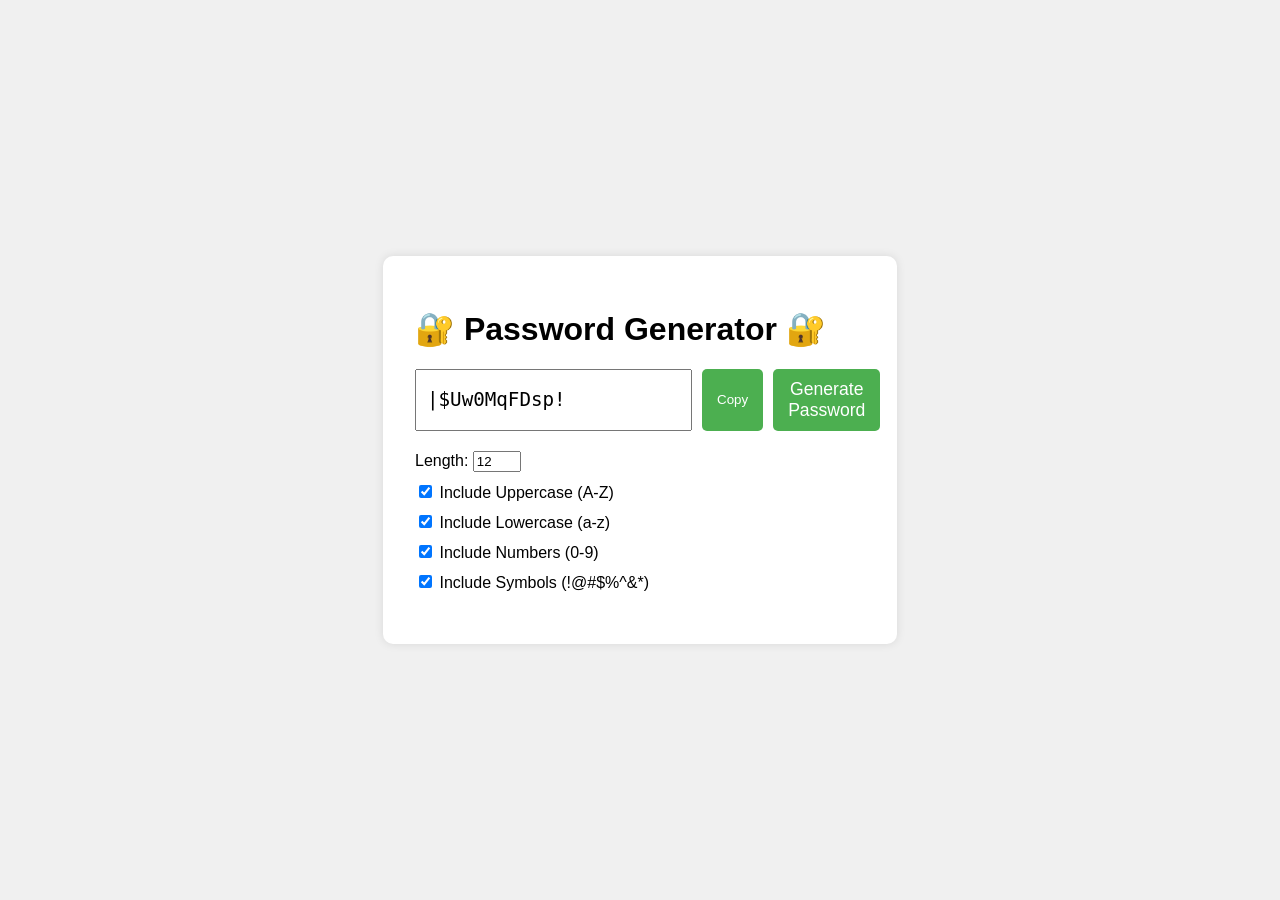
<file: index.html>
<!DOCTYPE html>
<html>
<head>
    <title>Password Generator</title>
    <link rel="stylesheet" href="style.css">
</head>
<body>
    <div class="container">
        <h1>🔐 Password Generator 🔐</h1>
        <div class="result">
            <input type="text" id="passwordField" readonly placeholder="Your password will appear here">
            <button id="copyBtn">Copy</button>
            <button id="generateBtn">Generate Password</button>
        </div>
        <div class="options">
            <label>
                Length: <input type="number" id="length" min="4" max="20" value="12">
            </label>
            <label>
                <input type="checkbox" id="uppercase" checked> Include Uppercase (A-Z)
            </label>
            <label>
                <input type="checkbox" id="lowercase" checked> Include Lowercase (a-z)
            </label>
            <label>
                <input type="checkbox" id="numbers" checked> Include Numbers (0-9)
            </label>
            <label>
                <input type="checkbox" id="symbols" checked> Include Symbols (!@#$%^&*)
            </label>
        </div>
    </div>
    <script src="script.js"></script>
</body>
</html>
</file>
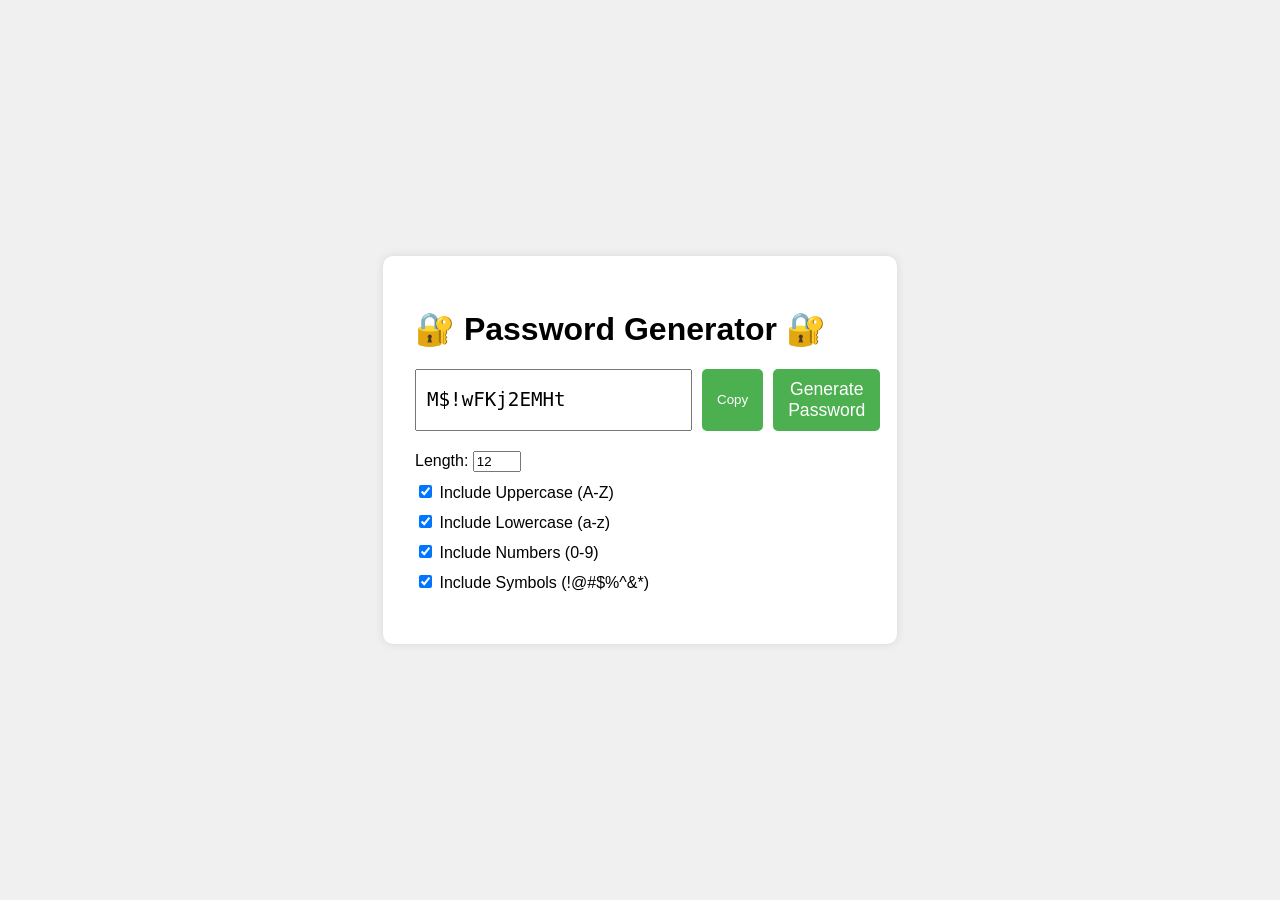
<file: Password Generator/index.html>
<!DOCTYPE html>
<html>
<head>
    <title>Password Generator</title>
    <link rel="stylesheet" href="style.css">
</head>
<body>
    <div class="container">
        <h1>🔐 Password Generator 🔐</h1>
        <div class="result">
            <input type="text" id="passwordField" readonly placeholder="Your password will appear here">
            <button id="copyBtn">Copy</button>
            <button id="generateBtn">Generate Password</button>
        </div>
        <div class="options">
            <label>
                Length: <input type="number" id="length" min="4" max="20" value="12">
            </label>
            <label>
                <input type="checkbox" id="uppercase" checked> Include Uppercase (A-Z)
            </label>
            <label>
                <input type="checkbox" id="lowercase" checked> Include Lowercase (a-z)
            </label>
            <label>
                <input type="checkbox" id="numbers" checked> Include Numbers (0-9)
            </label>
            <label>
                <input type="checkbox" id="symbols" checked> Include Symbols (!@#$%^&*)
            </label>
        </div>
    </div>
    <script src="script.js"></script>
</body>
</html>
</file>
<file: style.css>
body {
    font-family: Arial, sans-serif;
    background: #f0f0f0;
    display: flex;
    justify-content: center;
    align-items: center;
    height: 100vh;
    margin: 0;
}

.container {
    background: white;
    padding: 2rem;
    border-radius: 10px;
    width: 450px;
    box-shadow: 0 0 10px rgba(0,0,0,0.1);
}

.result {
    display: flex;
    gap: 10px;
    margin-bottom: 20px;
}

#passwordField {
    flex: 1;
    padding: 10px;
    font-size: 1.2rem;
    font-family: monospace;
}

button {
    padding: 10px 15px;
    background: #4CAF50;
    color: white;
    border: none;
    border-radius: 5px;
    cursor: pointer;
}

button:hover {
    background: #45a049;
}

.options {
    margin: 20px 0;
}

.options label {
    display: block;
    margin: 10px 0;
}

#generateBtn {
    width: 100%;
    font-size: 1.1rem;
}
</file>
<file: Password Generator/style.css>
body {
    font-family: Arial, sans-serif;
    background: #f0f0f0;
    display: flex;
    justify-content: center;
    align-items: center;
    height: 100vh;
    margin: 0;
}

.container {
    background: white;
    padding: 2rem;
    border-radius: 10px;
    width: 450px;
    box-shadow: 0 0 10px rgba(0,0,0,0.1);
}

.result {
    display: flex;
    gap: 10px;
    margin-bottom: 20px;
}

#passwordField {
    flex: 1;
    padding: 10px;
    font-size: 1.2rem;
    font-family: monospace;
}

button {
    padding: 10px 15px;
    background: #4CAF50;
    color: white;
    border: none;
    border-radius: 5px;
    cursor: pointer;
}

button:hover {
    background: #45a049;
}

.options {
    margin: 20px 0;
}

.options label {
    display: block;
    margin: 10px 0;
}

#generateBtn {
    width: 100%;
    font-size: 1.1rem;
}
</file>
